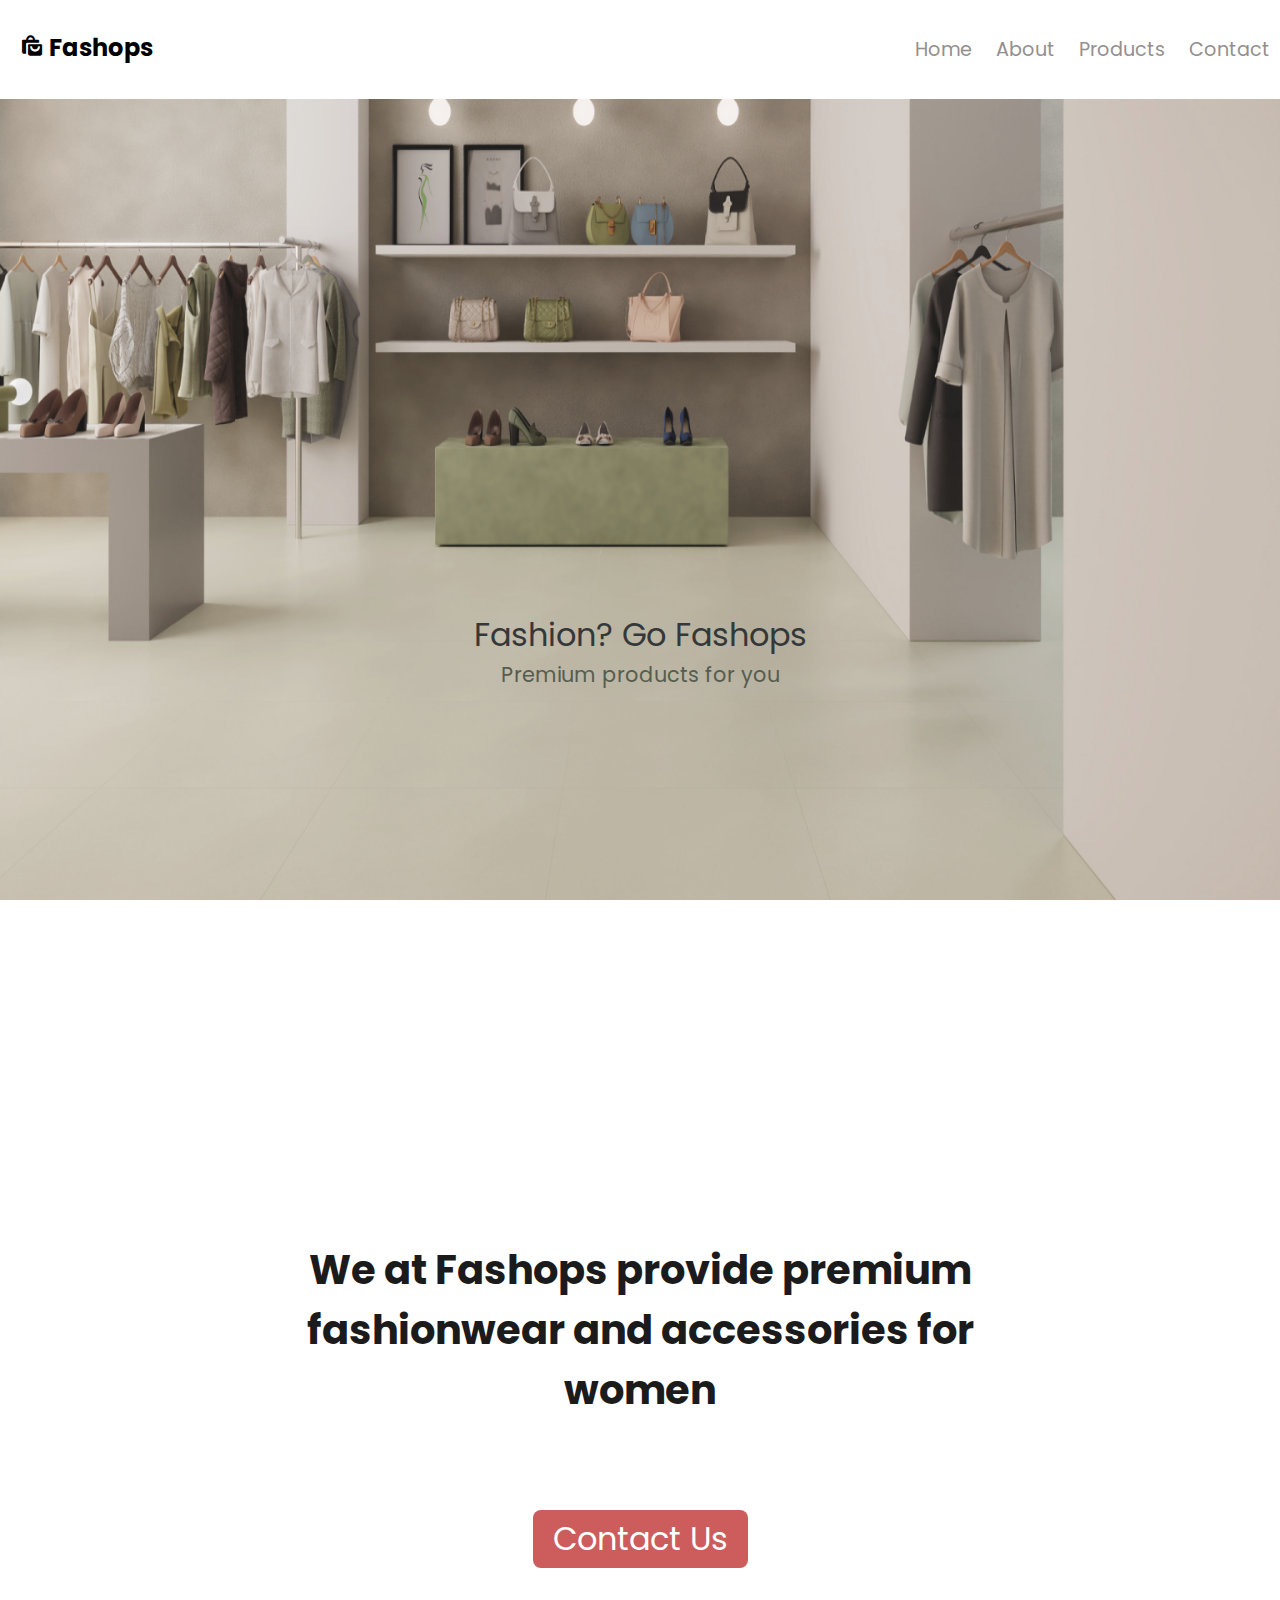
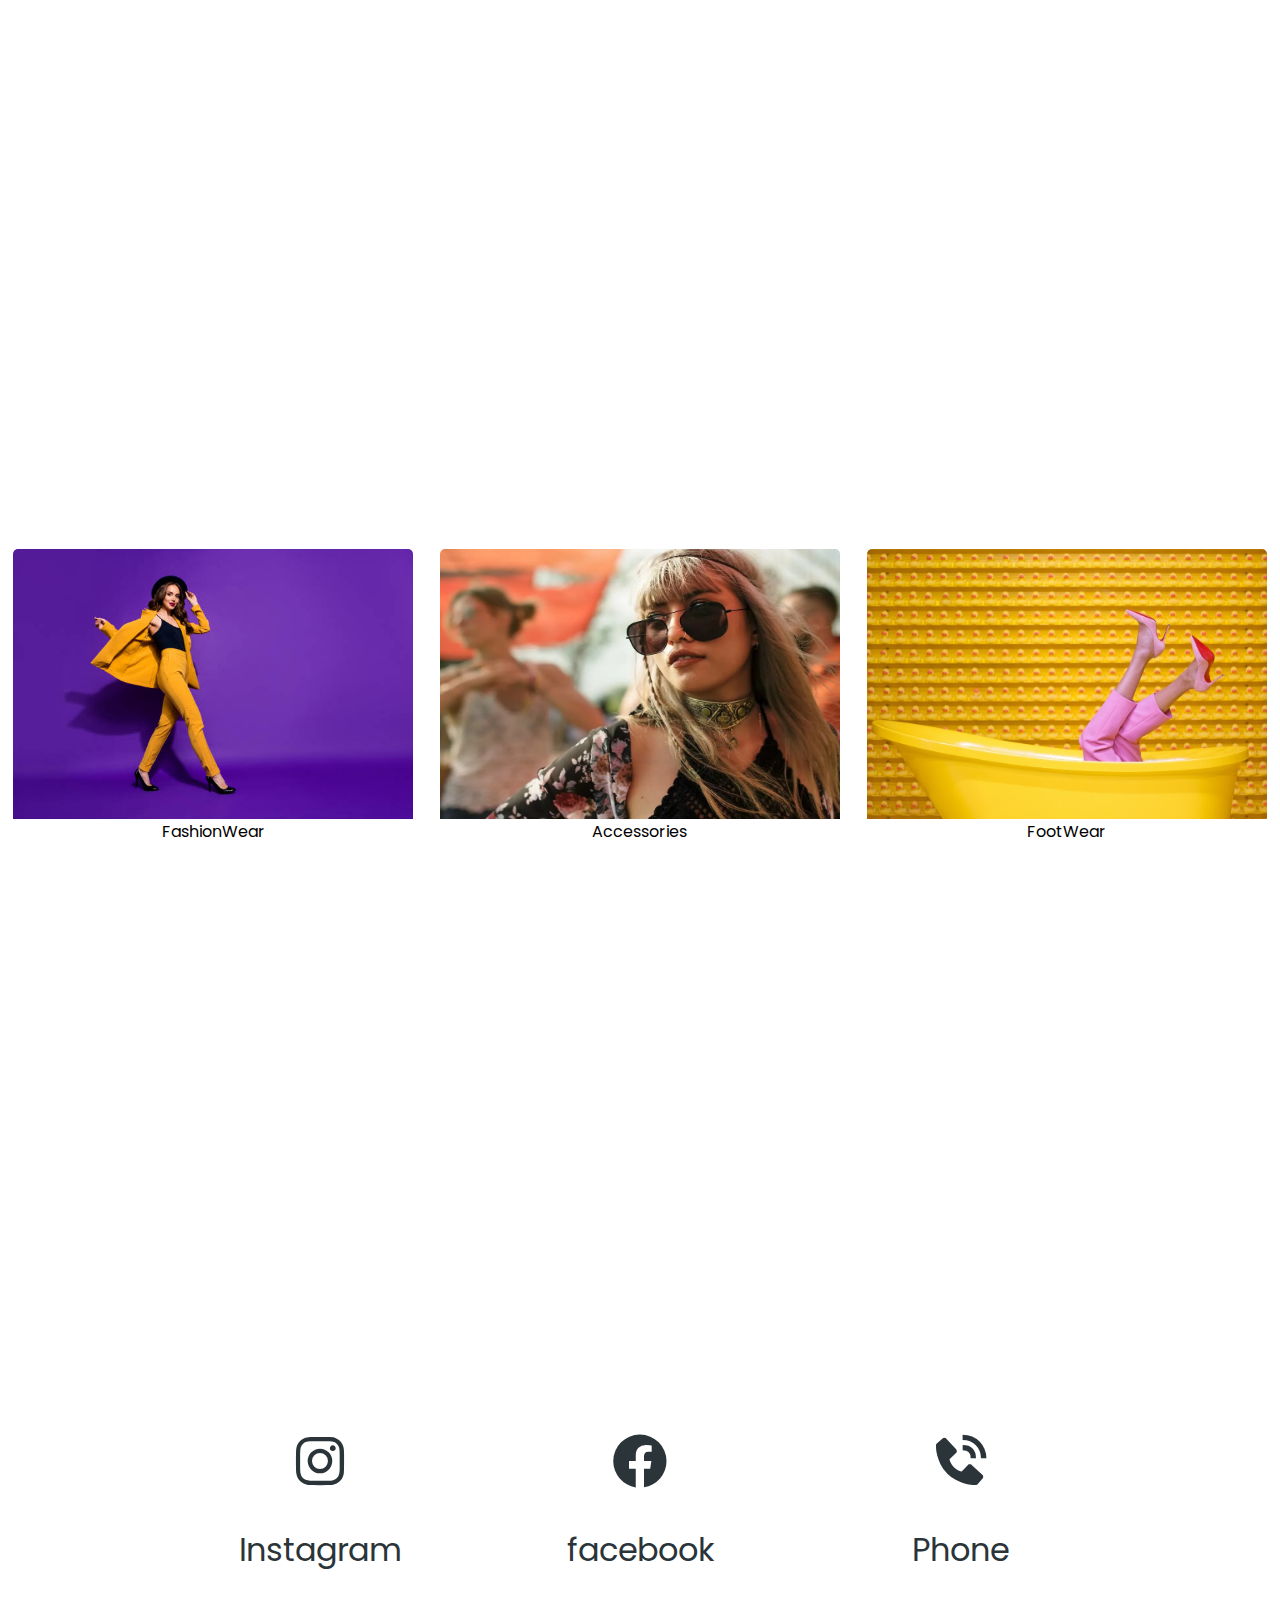
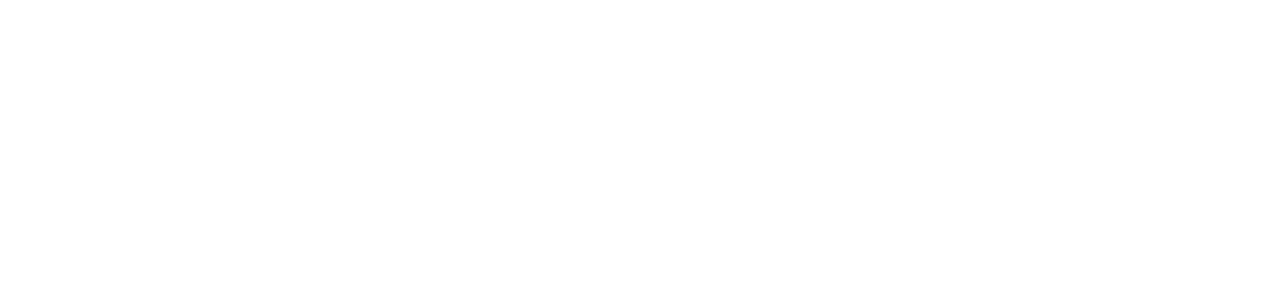
<file: TXON_01/index.html>
<!DOCTYPE html>
<html lang="en">
<head>
    <meta charset="UTF-8">
    <meta http-equiv="X-UA-Compatible" content="IE=edge">
    <meta name="viewport" content="width=device-width, initial-scale=1.0">
    <title>Landing Page</title>
    <link rel="stylesheet" href="styles.css">
    <link href='https://unpkg.com/boxicons@2.1.4/css/boxicons.min.css' rel='stylesheet'>
</head>

<body>

    <header class="header">
        <h2><i class='bx bxs-shopping-bags'></i>Fashops</h2>
        <ul class="navbar">
            <li class="nav_item"><a href="#home" class="nav_link">Home</a></li>
            <li class="nav_item"><a href="#about" class="nav_link">About</a></li>
            <li class="nav_item"><a href="#products" class="nav_link">Products</a></li>
            <li class="nav_item"><a href="#contact" class="nav_link">Contact</a></li>
        </ul>
    </header>

    <section class="main" id="home">
        <img src="bg.jpg" alt="Background" class="background">
        <div class="main_title">Fashion? Go Fashops</div>
        <div class="main_subtitle">Premium products for you</div>
        
    </section>
      
    <section class="about" id="about">
        <h2>We at Fashops provide premium fashionwear and accessories for women</h2>
        <a href="#contact">Contact Us</a>
    </section>

    <section class="products" id="products">
        <div class="products_box">
            <img src="fashion_wear.jpg" class="products_image"alt="" style="border-radius:0;">
            <p class="products_text">FashionWear</p>
        </div>
        <div class="products_box">
            <img src="accessories.jpg" class="products_image" alt="" style="border-radius:0;">
            <p class="products_text">Accessories</p>
        </div>
        <div class="products_box">
            <img src="foot_wear.jpg" alt="" class="products_image" style="border-radius:0;">
            <p class="products_text">FootWear</p>
        </div>
    </section>

    <footer class="footer" id="contact">
        <div class="contact_box">
            <div class="contact_icon_container"><a href="#footer"><i class='bx bxl-instagram contact_icon'></i></a></div>
            <div class="contact_text">Instagram</div>
        </div>
        <div class="contact_box">
            <div class="contact_icon_container"><a href="#footer"><i class='bx bxl-facebook-circle contact_icon'></i></a></div>
            <div class="contact_text">facebook</div>
        </div>
        <div class="contact_box">
            <div class="contact_icon_container"><a href="#footer"><i class='bx bxs-phone-call contact_icon'></i></a></div>
            <div class="contact_text">Phone</div>
        </div>
    </footer>
</body>
</html>
</file>
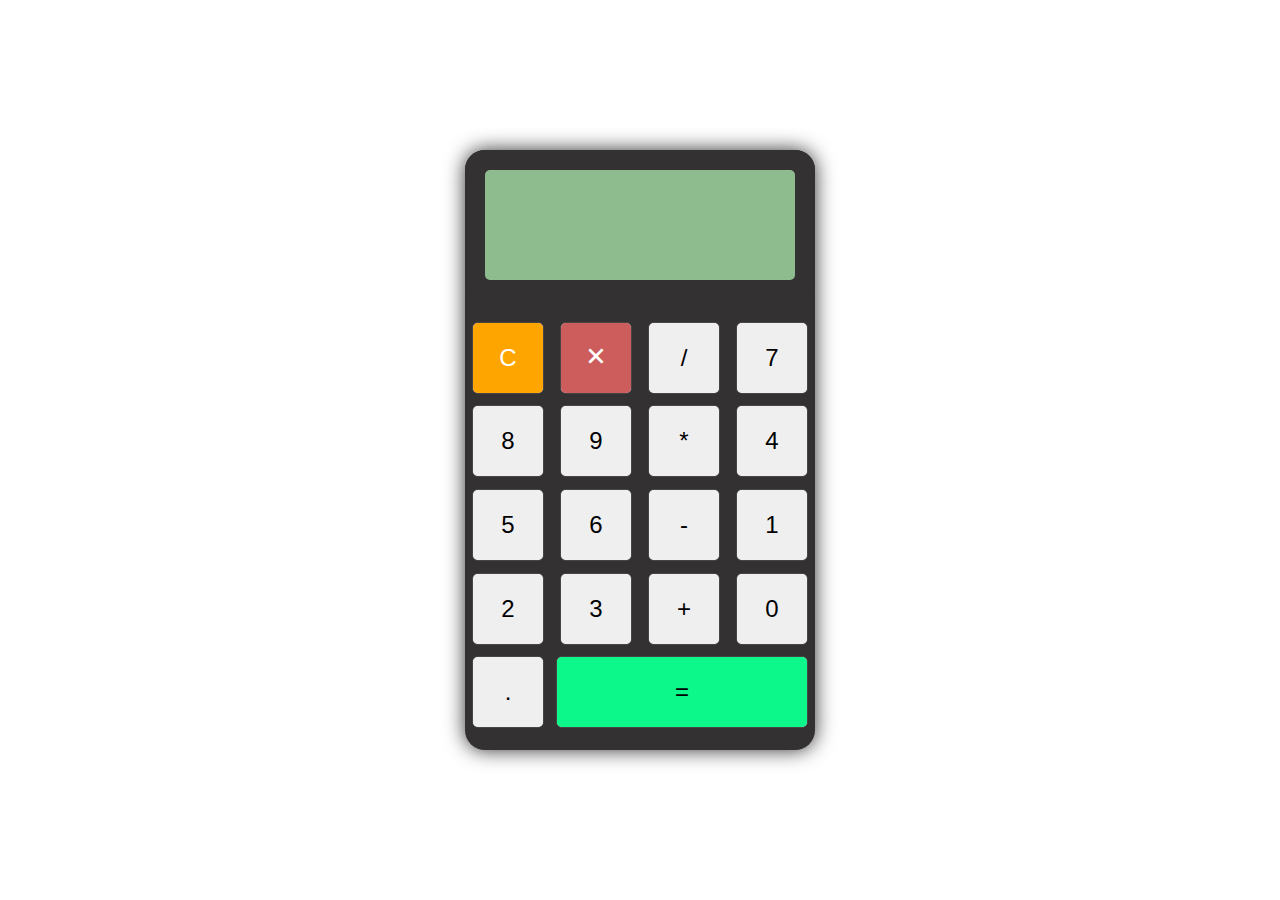
<file: TXON_02/index.html>
<!DOCTYPE html>
<html lang="en">
<head>
    <meta charset="UTF-8">
    <meta http-equiv="X-UA-Compatible" content="IE=edge">
    <meta name="viewport" content="width=device-width, initial-scale=1.0">
    <title>Calculator</title>
    <link rel="stylesheet" href="styles.css">
    <link href='https://unpkg.com/boxicons@2.1.4/css/boxicons.min.css' rel='stylesheet'>
</head>
<body>
    <div class="calculator">
        <div class="screen">
            <input type="text" disabled>
        </div>
        <div class="buttons">
            <button class="button" id="clear">C</button>
            <button class="button" id="del"><i class='bx bx-x'></i></button>
            <button class="button input-btn">/</button>

            <button class="button input-btn">7</button>
            <button class="button input-btn">8</button>
            <button class="button input-btn">9</button>
            <button class="button input-btn">*</button>
            <button class="button input-btn">4</button>
            <button class="button input-btn">5</button>
            <button class="button input-btn">6</button>
            <button class="button input-btn">-</button>

            <button class="button input-btn">1</button>
            <button class="button input-btn">2</button>
            <button class="button input-btn">3</button>
            <button class="button input-btn">+</button>

            <button class="button input-btn">0</button>
            <button class="button input-btn">.</button>
            <button class="button large" id="equal">=</button> 
        </div>
    </div>

    <script src="logic.js"></script>
</body>
</html>
</file>
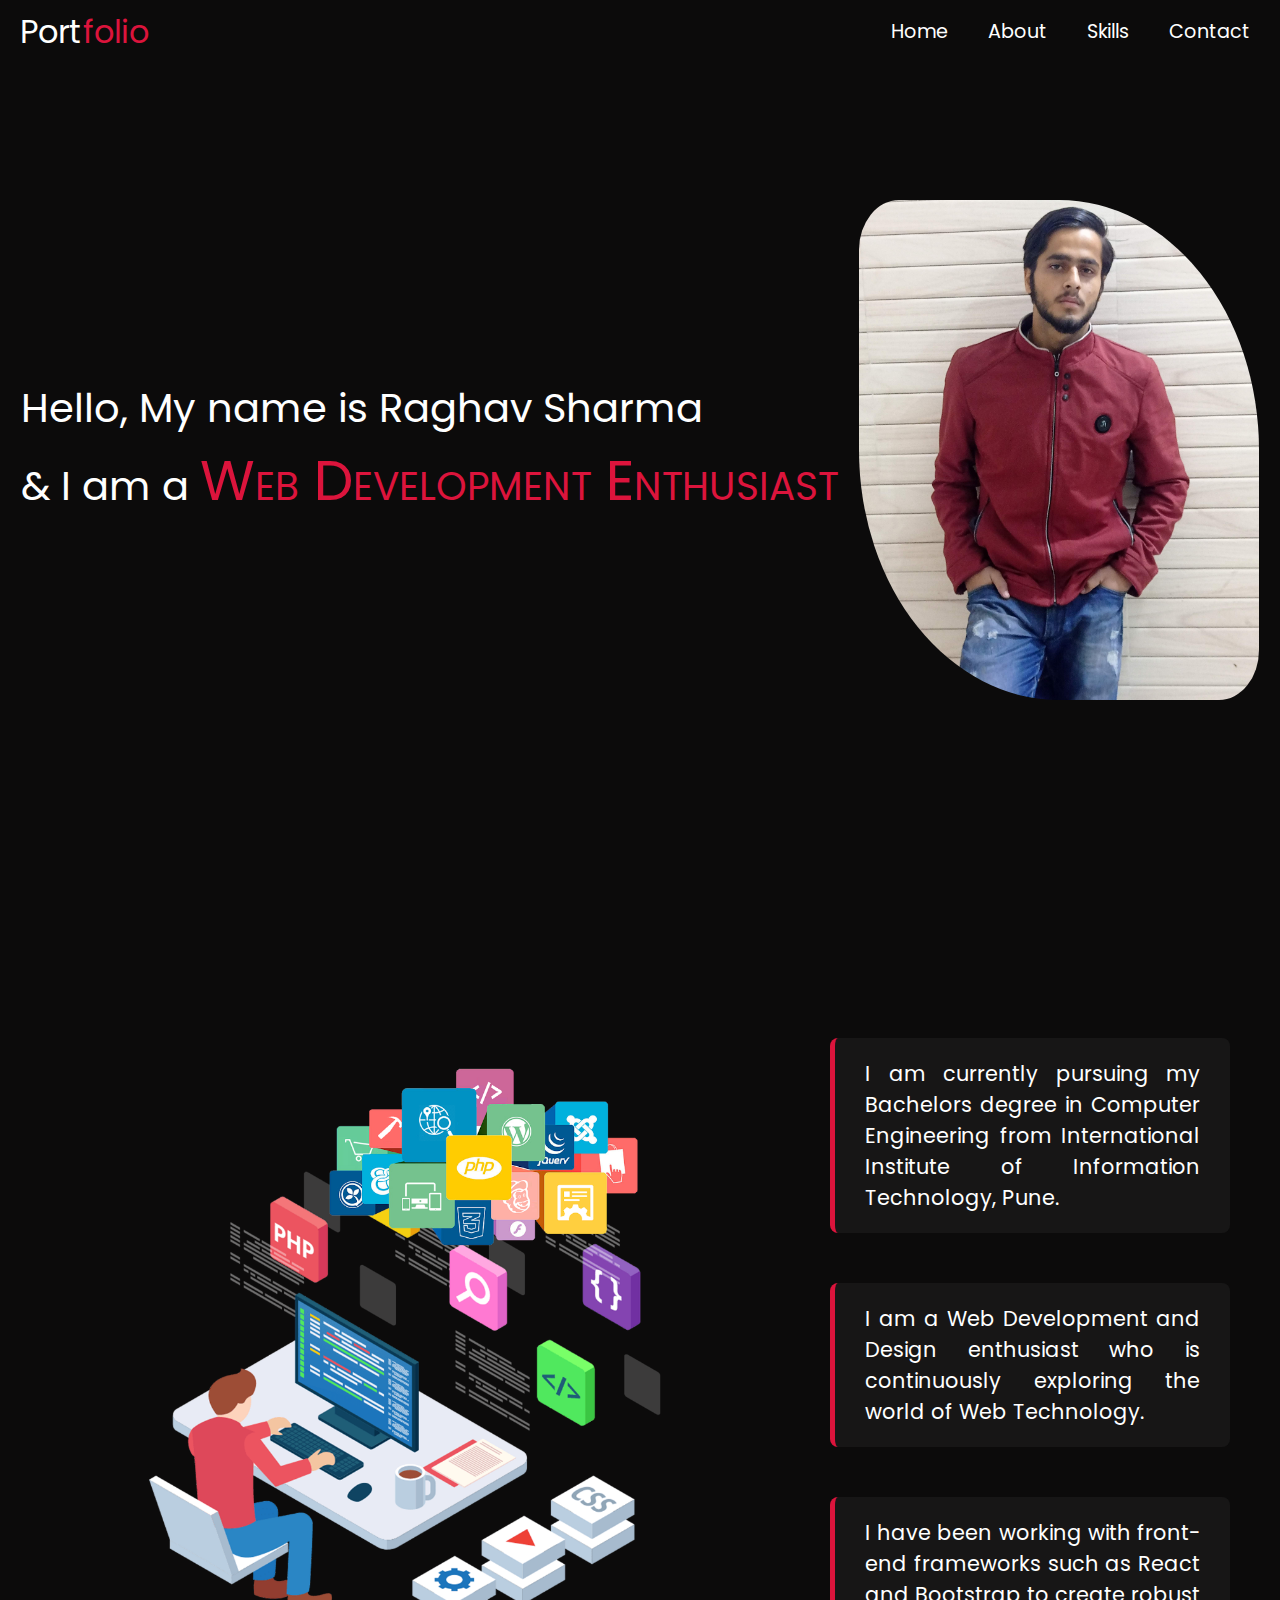
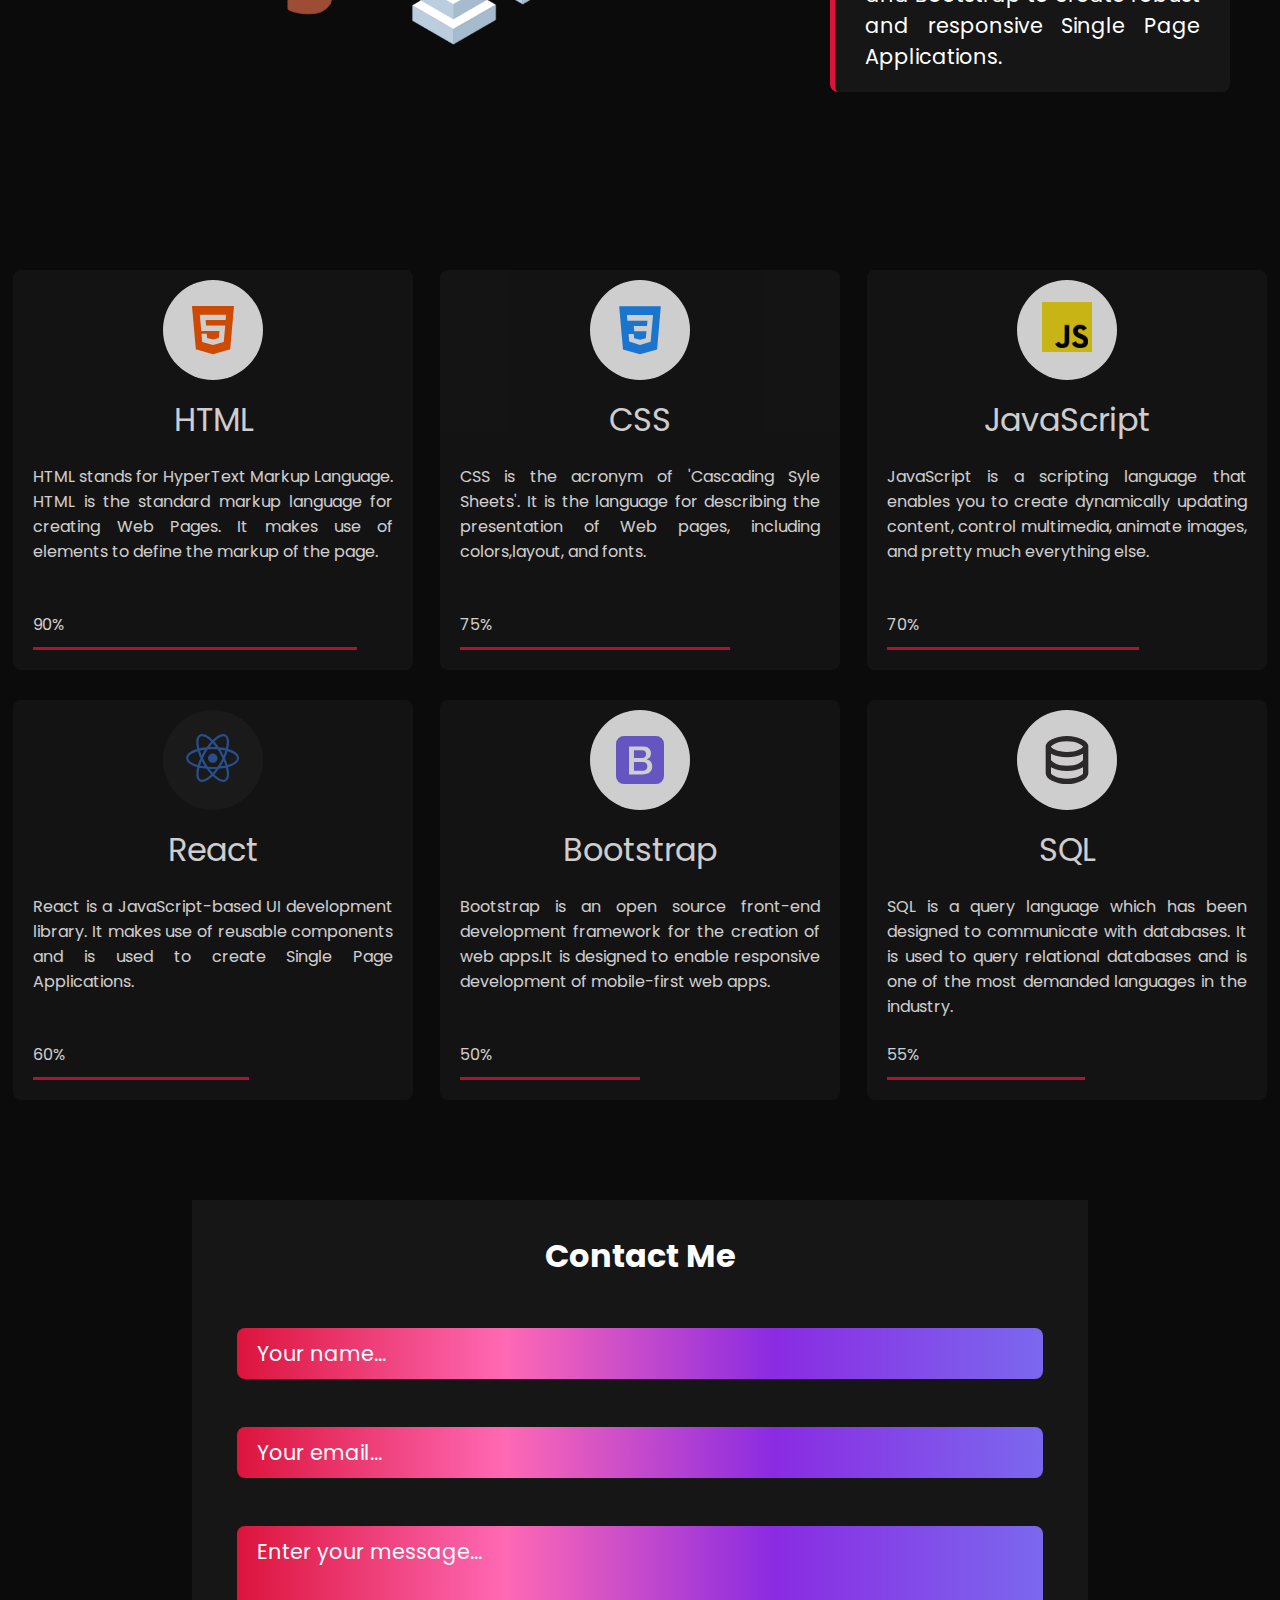
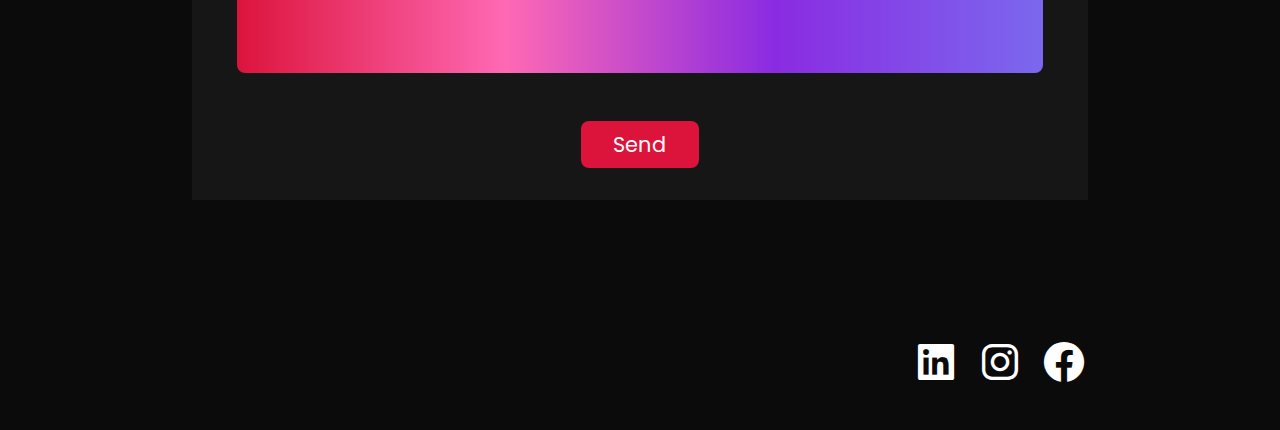
<file: TXON_04/index.html>
<!DOCTYPE html>
<html lang="en">
<head>
    <meta charset="UTF-8">
    <meta http-equiv="X-UA-Compatible" content="IE=edge">
    <meta name="viewport" content="width=device-width, initial-scale=1.0">
    <title>Portfolio</title>
    <!--Custom CSS File-->
    <link rel="stylesheet" href="./styles.css">

    <!--Google Fonts-->
    <link rel="preconnect" href="https://fonts.googleapis.com">
    <link rel="preconnect" href="https://fonts.gstatic.com" crossorigin>
    <link href="https://fonts.googleapis.com/css2?family=Poppins&display=swap" rel="stylesheet">

    <!--Boxicons-->
    <link href='https://unpkg.com/boxicons@2.1.4/css/boxicons.min.css' rel='stylesheet'>
</head>
<body>

    <!--This is the header section-->
    <header>
        <div class="logo">
            Port<span>folio</span>
        </div>
        <ul class="navbar">
            <li><a href="#home">Home</a></li>
            <li><a href="#about">About</a></li>
            <li><a href="#skills">Skills</a></li>
            <li><a href="#contact">Contact</a></li>
        </ul>
    </header>
    <!--This is the header section-->
    
    <!--This is the home section-->
    <section id="home">
        <div class="home_text">
            <div>Hello, My name is Raghav Sharma</div>
            <div>&amp; I am a <span class="large_crimson">Web Development Enthusiast</span></div>
        </div>
        <div class="home_img">
            <img src="./home_image.jpg" alt="Raghav">
        </div>
    </section>
    <!--This is the home section-->

    <!--This is the about section-->
    <section id="about">
        <div class="about_img">
            <img src="./about_bg.jpg" alt="Technologies">
        </div>
        <div class="about-me">
            <div>
                I am currently pursuing my Bachelors degree in
                Computer Engineering from International Institute 
                of Information Technology, Pune.
            </div>

            <br><br>

            <div>
                I am a Web Development and Design enthusiast who is 
                continuously exploring the world of Web Technology.
            </div>

            <br><br>

            <div>
                I have been working with front-end frameworks such as 
                React and Bootstrap to create robust and responsive
                Single Page Applications.
            </div>

            
        </div>
    </section>
    <!--This is the about section-->

    <!--This is the skills section-->
    <section id="skills">
        <div>
            <i class='bx bxl-html5' style="color:rgb(255, 89, 0);"></i>
            <div class="label">HTML</div>
            <div class="description">
                HTML stands for HyperText Markup Language.
                HTML is the standard markup language for creating Web Pages.
                It makes use of elements to define the markup of the page.
            </div>
            <div class="percentage html">90%</div>
        </div>
        <div>
            <i class='bx bxl-css3' style="color:dodgerblue;"></i>
            <div class="label">CSS</div>
            <div class="description">
                CSS is the acronym of &apos;Cascading Syle Sheets&apos;.
                It is the language for describing the presentation of Web pages,
                including colors,layout, and fonts.
            </div>
            <div class="percentage css">75%</div>
        </div>
        <div>
            <i><img src="./js.png" alt="" style="width:50px;"></i>
            <div class="label">JavaScript</div>
            <div class="percentage js">70%</div>
            <div class="description">
                JavaScript is a scripting language that enables you to create dynamically
                updating content, control multimedia, animate images, and pretty much everything else.
            </div>
        </div>
        <div>
            <i class='bx bxl-react' style="color:rgb(48, 97, 171);background-color: rgb(30,30,30);"></i>
            <div class="label">React</div>
            <div class="percentage react">60%</div>
            <div class="description">
                React is a JavaScript-based UI development library.
                It makes use of reusable components and is used to 
                create Single Page Applications.
            </div>
        </div>
        <div>
            <i class='bx bxl-bootstrap' style="color:mediumslateblue;"></i>
            <div class="label">Bootstrap</div>
            <div class="description">
                Bootstrap is an open source front-end development framework for
                the creation of web apps.It is designed to enable responsive
                development of mobile-first web apps.
            </div>
            <div class="percentage bootstrap">50%</div>
        </div>
        <div>
            <i class='bx bx-data' style="color:rgb(51,49,49);"></i>
            <div class="label">SQL</div>
            <div class="description">
                SQL is a query language which has been designed to communicate with databases.
                It is used to query relational databases and is one of the most demanded languages 
                in the industry.
            </div>
            <div class="percentage sql">55%</div>
        </div>
    </section>
    <!--This is the skills section-->

    <!--This is the contact section-->
    <section id="contact">
        <form action="" class="contact_form">
            <h3 class="form_title">Contact Me</h3>
            <input type="text" placeholder="Your name..." class="placeholder_animation">
            <input type="email" placeholder="Your email..." class="placeholder_animation">
            <textarea rows="15" placeholder="Enter your message..."></textarea>
            <input type="submit" value="Send" onclick="validate()">
        </form>
        <div class="contact_info">
            <div class="linked_in">
                <a href="https://www.linkedin.com/in/raghav-sharma-445249232/" target="_blank"><i class='bx bxl-linkedin-square'></i></a>
            </div>
            <div class="instagram">
                <a href="https://www.instagram.com/sharmaraghav6879/" target="_blank"><i class='bx bxl-instagram' ></i></a>
                
            </div>
            <div class="facebook">
                <a href="https://www.facebook.com/profile.php?id=100069151002488" target="_blank"><i class='bx bxl-facebook-circle' ></i></a>
            </div>
        </div>
    </section>
    <!--This is the contact section-->



    <script src="./script.js"></script>
</body>
</html>
</file>
<file: TXON_01/styles.css>
@import url('https://fonts.googleapis.com/css2?family=Poppins&display=swap');


* {
    margin:0;
    padding:0;
    box-sizing:border-box;
    font-family:'Poppins',sans-serif;
    transition:all .4s;
    scroll-behavior:smooth;
}
ul {
    list-style-type:none;
    overflow:hidden;
}
.header {
    width:100%;
    display:flex;
    justify-content:space-between;
    position:fixed;
    top:0;left:0;right:0;
    z-index:10; 
    background:white;
    padding:30px 0;
}
.nav_item {
    display:inline-block;
}

.nav_link {
    text-decoration:none;
    display:block;
    color:rgb(148,143,143);
    font-size:1.2em;
    padding:5px 10px;
}

.nav_link:hover {
    color:rgb(51,49,49); 
    
}
.header h2 {
    padding:0 5px 0 20px;
    cursor:pointer;
}

.main {
    background-repeat:no-repeat;
    background-size:cover;
    background-position:center center;
    min-height:100vh;
    position:relative;
    display:flex;
    flex-direction:column;
    justify-content:center;
    align-items:center;
}
.main .background {
    position:absolute;
    left:0;top:0;right:0;
    z-index:-1;
    opacity:.9;
    height:100%;
    width:100%;
}
.main_title {
    position:relative;
    top:200px;
    font-size:2rem;
    color:#353839;
}
.main_subtitle {
    position:relative;
    top:200px;
    font-size:1.3rem;
    color:#555D50;
}

.about {
    height:100vh;
    display:flex;
    flex-direction:column;
    justify-content:center;
    align-items:center;
    padding-top:98px;
}

.about h2 {
    font-size:2.5em;
    text-align:center;
    padding:10px 100px;
    color:#1B1B1B;
    width:75%;
}

.about a {
    text-decoration:none;
    background:indianred;
    color:white;
    font-size:2em;
    padding:5px 20px;
    margin-top:80px;
    border-radius:8px;
}
.about a:hover {
    background:rgb(236, 85, 85);
}

.products {
    min-height:100vh;
    display:flex;
    justify-content:space-around;
    align-items:center;
    background:transparent;
    padding-top:98px;
}
.products_box {
    width:400px; 
    height:300px; 
    background:white;
    border-radius:5px;
    cursor:pointer;
    overflow:hidden;
    position:relative;
}
.products_box:hover {
    transform:scale(1.05);
}
.products_image {
    width:100%;
    height:90%;
    border-radius:5px 5px 0 0;
    position:absolute;
    left:0;top:0;right:0;
}
.products_text {
    text-align:center;
    position:absolute;
    bottom:0;left:0;right:0;
    z-index:9;
    padding:5px 0;
}

.footer {
    color:#2A3439;
    display:flex;
    justify-content:center;
    align-items:center;
    padding:200px 0;
    height:calc(100vh - 98px);
}
.contact_icon {
    display:inline-block;
    width:100%;
    font-size:4em;
}
.contact_icon:hover {
    transform:scale(1.1);
}
.contact_icon_container {
    text-align:center;
}
.contact_box {
    width:25%;
}
.contact_text {
    text-align:center;
    font-size:2em;
    margin-top:30px;
}

.contact_icon_container a {
    color:#2A3439;
}

.bxs-shopping-bags {
    margin-right:5px;
}
</file>
<file: TXON_02/styles.css>
* {
    margin:0;
    padding:0;
    box-sizing:border-box;
    font-family:"Open Sans",sans-serif;
}

body {
    height:100vh;
    display:flex;
    justify-content:center;
    align-items:center;
}

.calculator {
    width:350px;
    height:600px;
    box-shadow:0 0 20px rgb(51,49,49);
    background:rgb(51,49,49);
    border-radius:20px;
}

.screen {
    border:20px solid rgb(51,49,49);
    width:100%;
    height:25%;
    border-radius:20px;
    position:relative;
}
.screen input {
    background:darkseagreen;
    border:none;
    position:absolute;
    left:0;right:0;top:0;bottom:0;
    display:flex;
    justify-content:flex-end;
    align-items:flex-end;
    font-size:3rem;
    border-radius:5px;
    text-align:right;
    padding:0 10px 0 0;
}
.buttons {
    height:75%;
    width:100%;
    display:flex;
    justify-content:space-between;
    align-items:center;
    flex-wrap:wrap;
    padding:1em .5em;
}
.button {
    width:70px;
    height:70px;
    font-size:1.5rem;
    border-radius:5px;
    border:none;
    cursor:pointer;
    box-shadow: 0 0 1px #fff;
}
.button i {
    font-size:2rem;
}
.large {
    width:250px;
}

#del {
    background:indianred;
    color:white;
}
#del:hover {
    background:rgb(161, 70, 70);
}

#equal {
    background:rgb(13, 248, 138);
}
#equal:hover {
    background:rgb(21, 173, 102);
}
#clear {
    background:orange;
    color:white;
}
#clear:hover {
    background:rgb(209, 138, 6);
}
</file>
<file: TXON_04/styles.css>
* {
    padding: 0;
    margin: 0;
    box-sizing: border-box;
    font-family: "Poppins",sans-serif;
    scroll-behavior: smooth;
}

body {
    background: rgb(12, 11, 11);
    color: white;
}
.logo {
    line-height: 4rem;
    padding: 0 20px;
    font-size: 2rem;
    cursor: pointer;
}
.logo span {
    color: crimson;
    margin-left: 2px;
}
header {
    height: 60px;
    display: flex;
    justify-content: space-between;
    font-size: 1.2rem;
    position: fixed;
    left: 0;right: 0;
    top: 0;
    background: rgb(12,11,11);
    z-index: 10;
}
ul {
    list-style-type: none;
    overflow: hidden;
    display: flex;
    margin-right: 10px;
}
ul a {
    display: block;
    color: white;
    text-decoration: none;
    padding: 0 20px;
    height: 100%;
    line-height: 4rem;
    border: none;
    transition: all .2s;
}
ul a:hover {
    color: crimson;
    border-bottom: 3px solid crimson;
}

#home {
    display: flex;
    justify-content: space-evenly;
    align-items: center;
    height: 100vh;
}
.home_img {
    width: 400px;
    height: 500px;
    border-top-right-radius: 50%;
    border-bottom-left-radius: 50%;
    border-top-left-radius: 10%;
    border-bottom-right-radius: 10%;
    overflow: hidden;
}
.home_img img {
    width:500px;
    position: relative; 
    bottom: 100px;
    right: 50px;
    border-top-right-radius: 50%;
    border-bottom-left-radius: 50%;
    border-top-left-radius: 10%;
    border-bottom-right-radius: 10%;
}
.home_text div {
    font-size: 2.5rem;
}

.home_text .large_crimson {
    color: crimson;
    font-size: 3.5rem;
    font-variant: small-caps;
}

#about {
    color: white;
    min-height: 100vh;
    padding-top: 30px;
    display: flex;
    justify-content: space-between;
    margin-right: 20px;
    align-items: center;
}
.about_img img {
    width: 800px;
}

.about-me {
    width: 40%;
    padding: 50px 30px;
    border-radius: 8px;
}
.about-me div{
    font-size: 1.3rem;
    text-align: justify;
    border-left: 5px solid crimson;
    border-radius: 2px;
    background: rgba(51,49,49,.3);
    border-radius: 8px;
    padding: 20px 30px;
}

#skills {
    min-height: 100vh;
    padding-top: 70px;
    display: flex;
    flex-wrap: wrap;
    justify-content: space-around;
}

#skills>div {
    background: rgba(51,49,49,.3);
    width: 100%; height: 400px;
    max-width: 400px;
    border-radius: 8px;
    margin-bottom: 30px;
    display: flex;
    flex-direction: column;
    align-items: center;
    padding-top: 10px;
    cursor: pointer;
    opacity: .8;
    transition: all .5s;
    position: relative;
}
#skills div>i {
    font-size: 4rem;
    background: #fff;
    width: 100px;
    height: 100px;
    text-align: center;
    line-height: 100px;
    border-radius: 50%;
}

#skills .label {
    font-size: 2rem;
    margin-top: 1rem;
}
#skills>div:hover {
    transform: scale(1.05);
    opacity: 1;
}
.percentage {
    position: absolute;
    bottom: 20px;
    width: 90%;
}
.percentage::after {
    content:"";
    width: 100%;
    background: crimson;
    height: 3px;
    display: block;
    margin-top: 10px;
}
.html::after {
    width: 90%;
}
.css::after {
    width: 75%;
}
.js::after {
    width: 70%;
}
.react::after {
    width: 60%;
}
.bootstrap::after {
    width: 50%;
}
.sql::after {
    width: 55%;
}

.description {
    padding: 0 20px;
    text-align: justify;
    margin: 20px 0;
}

#contact {
    min-height: 100vh;
    padding-top: 70px;
    padding-bottom: 40px;
    display: flex;
    flex-direction: column;
    align-items: center;
    justify-content: space-between;
    gap: 1rem;
}
.contact_form {
    width: 70%;
    height: 600px;
    background: rgba(51,49,49,.3);
    padding: 2rem 0;
    display: flex;
    flex-direction: column;
    justify-content: flex-start;
    gap: 3rem;
    min-width: 400px;
}
.contact_form input,.contact_form textarea {
    width: 90%;
    border: none;
    outline: none;
    font-size: 1.3rem;  
    padding: 10px 20px;
    margin: 0 auto;
    display: block;
    color: white;
    border-radius: 8px;
    background: rgba(0,0,0,.2);
    background-image: linear-gradient(to right,crimson,hotpink,blueviolet,mediumslateblue);
}
.contact_form textarea {
    resize: none;
}
::placeholder {
    color: white;
}
.form_title {
    text-align: center;
    color: white;
    font-size: 2rem;
}
.contact_form input[type="submit"] {
    width: auto;
    margin: auto;
    background: crimson;
    box-shadow: none;
    cursor: pointer;
    padding: .5rem 2rem;
}
.contact_form input[type="submit"]:hover {
    background: rgb(174, 19, 50);
}

.contact_info {
    width: 70%;
    display: flex;
    justify-content: flex-end;
    gap: 1rem;
}
.contact_info i {
    color: white;
    font-size: 3rem;
    cursor: pointer;
    transition: color .5s;
}
.contact_info i:hover {
    color: crimson;
}
</file>
